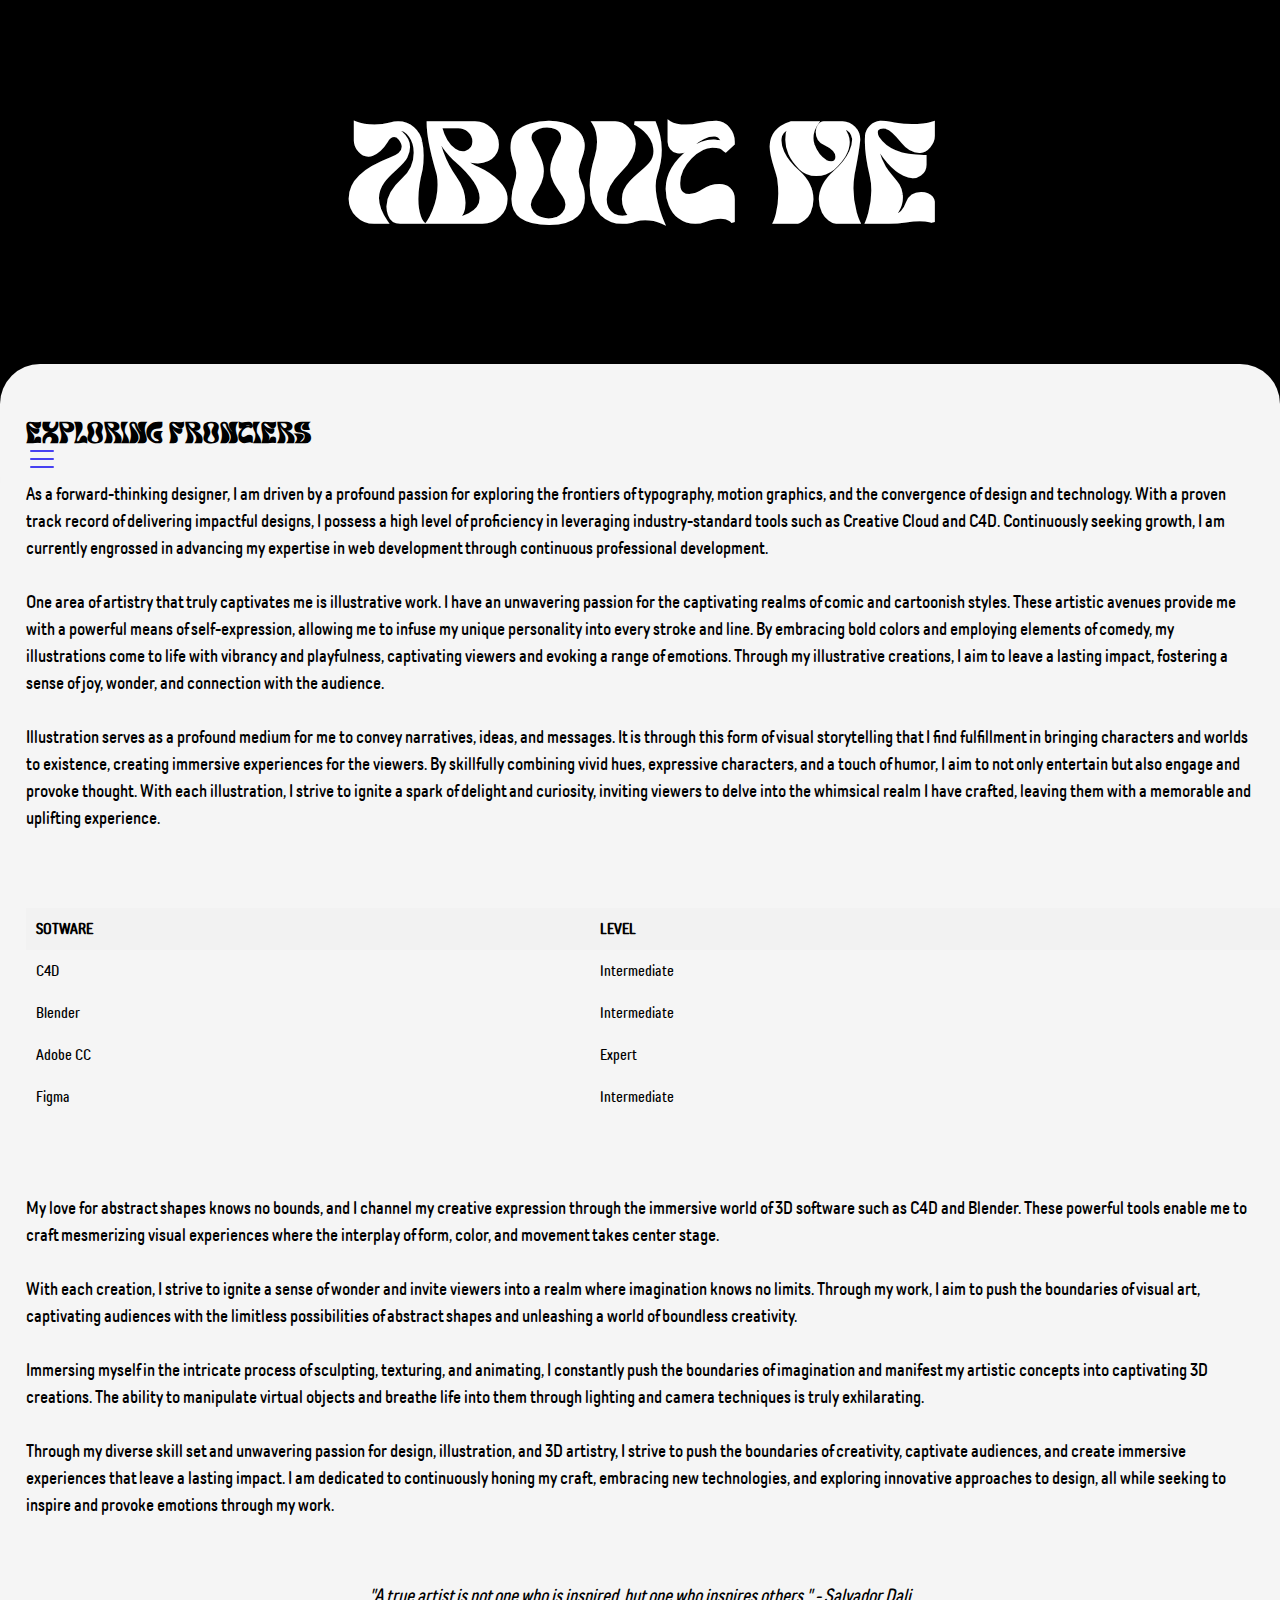
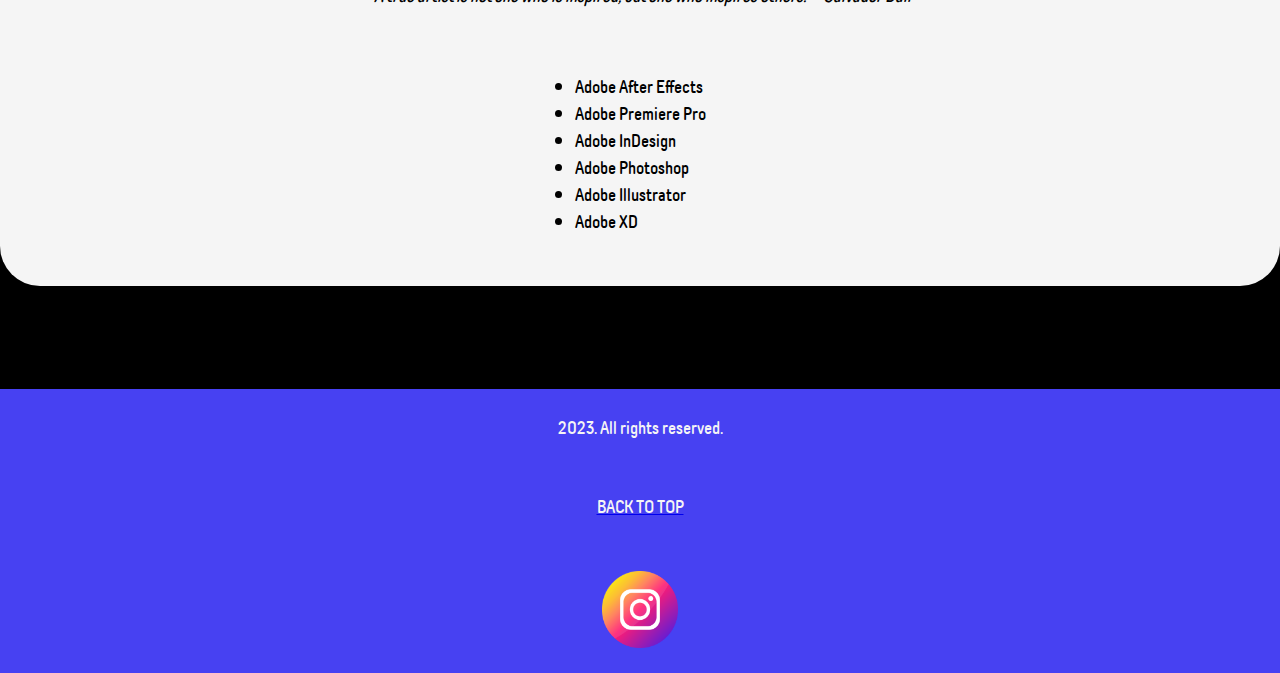
<file: pages/aboutMe.html>
<!DOCTYPE html>
<html lang="en">
<head>
    <meta charset="UTF-8">
    <meta http-equiv="X-UA-Compatible" content="IE=edge">
    <meta name="viewport" content="width=device-width, initial-scale=1.0">
    <title>About Me</title>
    <link href="https://cdn.jsdelivr.net/npm/bootstrap@5.3.0/dist/css/bootstrap.min.css" rel="stylesheet"       
    integrity="sha384-9ndCyUaIbzAi2FUVXJi0CjmCapSmO7SnpJef0486qhLnuZ2cdeRhO02iuK6FUUVM" crossorigin="anonymous">
    <link href="../indexCSS.css" rel="stylesheet">
</head>
<body>
    <div>
        <label for="menu-control" class="hamburger">
          <i class="hamburger__icon"></i>
          <i class="hamburger__icon"></i>
          <i class="hamburger__icon"></i>
        </label>
        
        <input type="checkbox" id="menu-control" class="menu-control">
        
        <aside class="sidebar">
          
            <nav class="sidebar__menu"> <!-- Sidebar menu -->
                <h1 class="title-menu">ARIAS</h1> <!-- Title of the sidebar -->
                <a href="../pages/index.html"> MAIN</a> <!-- Main link -->
                <a href="../pages/aboutMe.html">ABOUT ME</a> <!-- About Me link -->
                <a href="">ABOUT MY WORLD</a> <!-- About My World link -->
                <a href="">ILLUSTRATIONS</a> <!-- Illustrations link -->
                <a href="">3D WORK</a> <!-- 3D Work link -->
                <a href="">2D WORK</a> <!-- 2D Work link -->
                <a href="../pages/contactPage.html">CONTACT</a> <!-- Contact link -->
              </nav>
        
          
          <label for="menu-control" class="sidebar__close"></label>
        </aside>
      </div>
    <div class="container-fluid">
        <div class="row">
          <div class="col-md-12">
            <div class="d-flex about-me">
              <h1>ABOUT ME</h1>
            </div>
          </div>
        </div>
    
        <div class="row">
            <div class="col-md-1"></div> <!-- Empty column for margin on the left -->
            <div class="col-md-10 main-square"> <!-- Main content column -->
                <div class="container-fluid">
                    <div class="row elements-square">
                        <div class="col-md-5">
                            <div class="d-flex">
                                <h2 class="title-comic-text">Exploring Frontiers</h2>
                                <p>As a forward-thinking designer, I am driven by a profound passion for exploring the frontiers of typography, motion graphics, 
                                    and the convergence of design and technology. With a proven track record of delivering impactful designs, I possess a high 
                                    level of proficiency in leveraging industry-standard tools such as Creative Cloud and C4D. Continuously seeking growth, I am 
                                    currently engrossed in advancing my expertise in web development through continuous professional development.<br><br>
                                    One area of artistry that truly captivates me is illustrative work. I have an unwavering passion for the captivating realms 
                                    of comic and cartoonish styles. These artistic avenues provide me with a powerful means of self-expression, allowing me to 
                                    infuse my unique personality into every stroke and line. By embracing bold colors and employing elements of comedy, my illustrations 
                                    come to life with vibrancy and playfulness, captivating viewers and evoking a range of emotions. Through my illustrative creations, 
                                    I aim to leave a lasting impact, fostering a sense of joy, wonder, and connection with the audience.<br><br>
                                    Illustration serves as a profound medium for me to convey narratives, ideas, and messages. It is through this form of visual storytelling 
                                    that I find fulfillment in bringing characters and worlds to existence, creating immersive experiences for the viewers. By skillfully 
                                    combining vivid hues, expressive characters, and a touch of humor, I aim to not only entertain but also engage and provoke thought. 
                                    With each illustration, I strive to ignite a spark of delight and curiosity, inviting viewers to delve into the whimsical realm I have crafted, leaving them with a memorable and uplifting experience.
                                </p>
                                
                            </div>
                            <div class="d-flex my-table"> <!-- Container for the table with flex display -->
                                <table> <!-- Table element -->
                                  <thead> <!-- Table header section -->
                                    <tr> <!-- Table row for the header -->
                                      <th>SOTWARE</th> <!-- Table header cell for the software column -->
                                      <th>LEVEL</th> <!-- Table header cell for the level column -->
                                    </tr>
                                  </thead>
                                  <tbody> <!-- Table body section -->
                                    <tr> <!-- Table row for the C4D row -->
                                      <td>C4D</td> <!-- Table cell for the C4D software -->
                                      <td>Intermediate</td> <!-- Table cell for the intermediate level -->
                                    </tr>
                                    <tr> <!-- Table row for the Blender row -->
                                      <td>Blender</td> <!-- Table cell for the Blender software -->
                                      <td>Intermediate</td> <!-- Table cell for the intermediate level -->
                                    </tr>
                                    <tr> <!-- Table row for the Adobe CC row -->
                                      <td>Adobe CC</td> <!-- Table cell for the Adobe CC software -->
                                      <td>Expert</td> <!-- Table cell for the expert level -->
                                    </tr>
                                    <tr> <!-- Table row for the Figma row -->
                                      <td>Figma</td> <!-- Table cell for the Figma software -->
                                      <td>Intermediate</td> <!-- Table cell for the intermediate level -->
                                    </tr>
                                  </tbody>
                                </table>
                              </div>
                              
                            
                        </div>
                        <div class="col-md-5">
                            <div class="d-flex">
                                <p class="right-column-text">
                                    My love for abstract shapes knows no bounds, and I channel my creative expression through the immersive world of 3D software such as C4D and Blender. 
                                    These powerful tools enable me to craft mesmerizing visual experiences where the interplay of form, color, and movement takes center stage.<br><br>
                                    With each creation, I strive to ignite a sense of wonder and invite viewers into a realm where imagination knows no limits. Through my work, I aim to 
                                    push the boundaries of visual art, captivating audiences with the limitless possibilities of abstract shapes and unleashing a world of boundless creativity.<br><br>
                                    Immersing myself in the intricate process of sculpting, texturing, and animating, I constantly push the boundaries of imagination and manifest my artistic concepts 
                                    into captivating 3D creations. The ability to manipulate virtual objects and breathe life into them through lighting and camera techniques is truly exhilarating.<br><br>
                                    Through my diverse skill set and unwavering passion for design, illustration, and 3D artistry, I strive to push the boundaries of creativity, captivate audiences, 
                                    and create immersive experiences that leave a lasting impact. I am dedicated to continuously honing my craft, embracing new technologies, and exploring innovative 
                                    approaches to design, all while seeking to inspire and provoke emotions through my work.
                                </p>
                                <p><cite>"A true artist is not one who is inspired, but one who inspires others." - Salvador Dali</cite></p>
                            
                        
                            </div>
                            <div class="d-flex my-table">
                                <ul>
                                    <li>Adobe After Effects</li>
                                    <li>Adobe Premiere Pro</li>
                                    <li>Adobe InDesign</li>
                                    <li>Adobe Photoshop</li>
                                    <li>Adobe Illustrator</li>
                                    <li>Adobe XD</li>
                                  </ul>
                                  
                            </div>
                        </div>
                    </div>
                </div>
          
            </div>
        <div>
          <div class="col-md-1"></div> <!-- Empty column for margin on the right -->     
        </div>
    </div>
    <footer>
        <div class="container-fluid footer">
          <div class="row">
            <div class="col-md-12">
              <div class="d-flex">
                <p class="footer-text">2023. All rights reserved.</p>
              </div>
            </div>
          </div>
      
          <div class="row">
            <div class="col-md-6">
              <div class="d-flex back-top">
                <a href="#top">
                  <p class="footer-text">BACK TO TOP</p>
                </a>
              </div>
            </div>
            <div class="col-md-6">
              <div class="d-flex">
                <a href="https://www.instagram.com/jmanarias/" target="_blank">
                  <img class="footer-logo" src="../img/instagram.png" alt="Logo">
                </a>
              </div>
            </div>
          </div>
      
        </div>
      </footer>
    
</body>
</html>
</file>
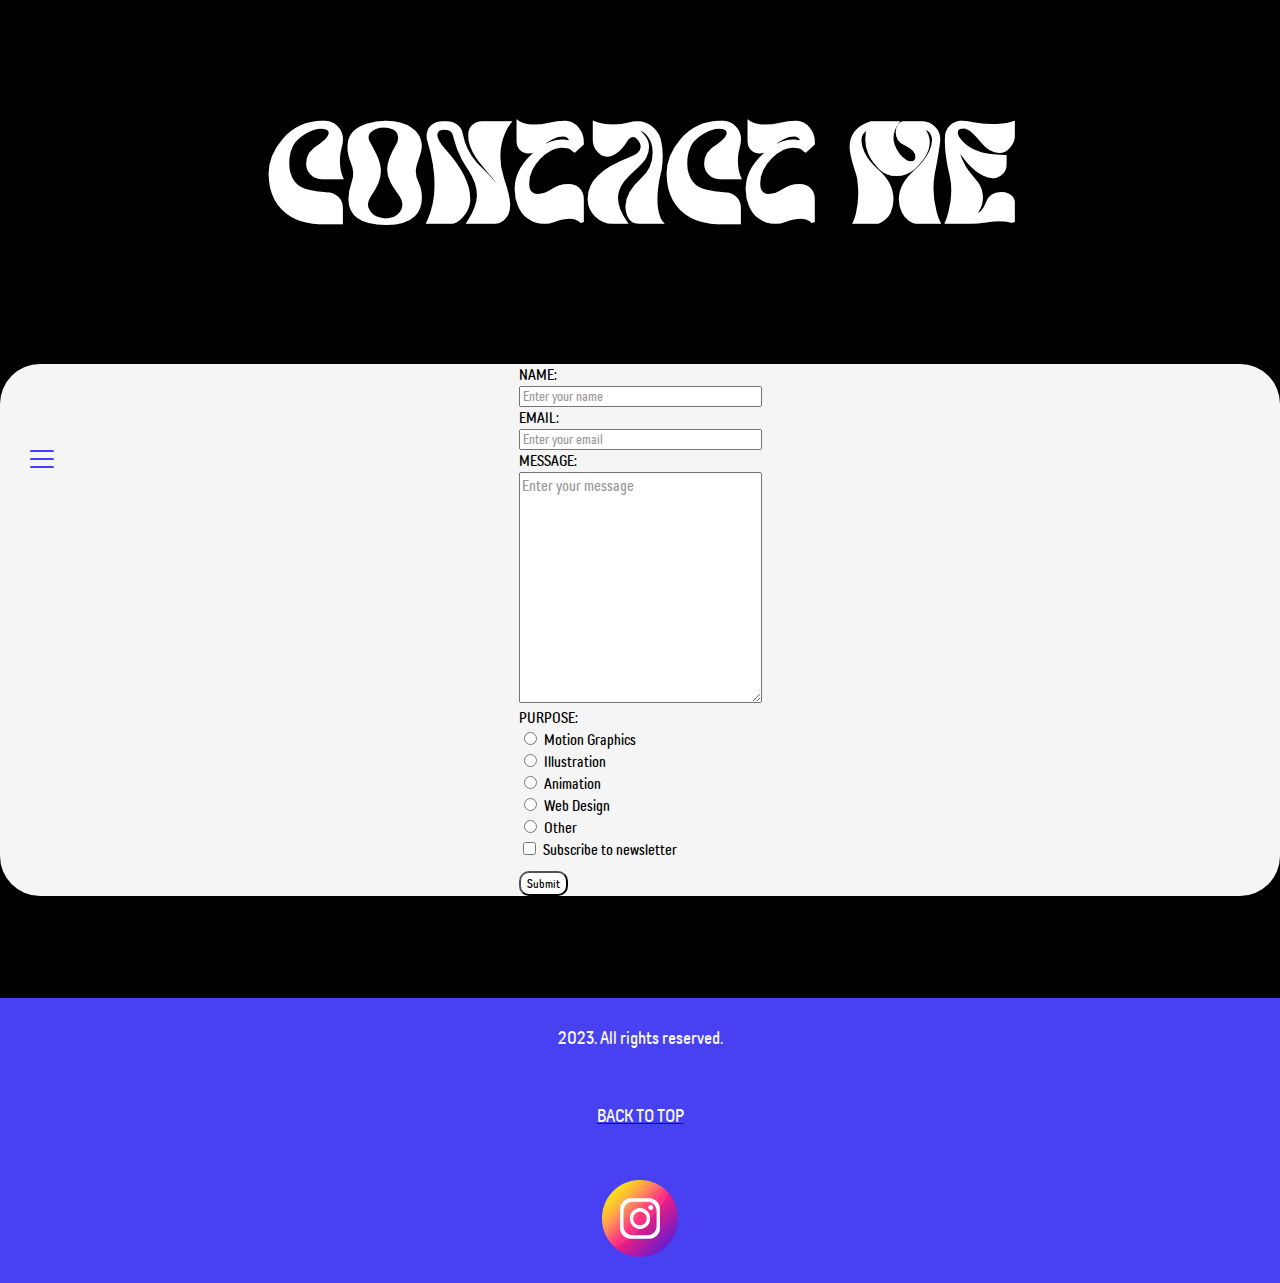
<file: pages/contactPage.html>
<!DOCTYPE html>
<html lang="en">
    <head>
        <meta charset="UTF-8">
        <meta http-equiv="X-UA-Compatible" content="IE=edge">
        <meta name="viewport" content="width=device-width, initial-scale=1.0">
        <title>Contact</title>
        <link href="https://cdn.jsdelivr.net/npm/bootstrap@5.3.0/dist/css/bootstrap.min.css" rel="stylesheet"       
        integrity="sha384-9ndCyUaIbzAi2FUVXJi0CjmCapSmO7SnpJef0486qhLnuZ2cdeRhO02iuK6FUUVM" crossorigin="anonymous">
        <link href="../indexCSS.css" rel="stylesheet">
    </head>
<body>
    <div>
        <label for="menu-control" class="hamburger">
          <i class="hamburger__icon"></i>
          <i class="hamburger__icon"></i>
          <i class="hamburger__icon"></i>
        </label>
        
        <input type="checkbox" id="menu-control" class="menu-control">
        
        <aside class="sidebar">
          
            <nav class="sidebar__menu"> <!-- Sidebar menu -->
                <h1 class="title-menu">ARIAS</h1> <!-- Title of the sidebar -->
                <a href="../pages/index.html"> MAIN</a> <!-- Main link -->
                <a href="../pages/aboutMe.html">ABOUT ME</a> <!-- About Me link -->
                <a href="">ABOUT MY WORLD</a> <!-- About My World link -->
                <a href="">ILLUSTRATIONS</a> <!-- Illustrations link -->
                <a href="">3D WORK</a> <!-- 3D Work link -->
                <a href="">2D WORK</a> <!-- 2D Work link -->
                <a href="../pages/contactPage.html">CONTACT</a> <!-- Contact link -->
              </nav>
        
          
          <label for="menu-control" class="sidebar__close"></label>
        </aside>
    </div>
    <div class="container-fluid">
        <div class="row">
          <div class="col-md-12">
            <div class="d-flex about-me">
              <h1>CONTACT ME</h1>
            </div>
          </div>
        </div>
    
        <div class="row">
            <div class="col-md-1"></div> <!-- Empty column for margin on the left -->
            <div class="col-md-10 main-square"> <!-- Main content column -->
                <div class="container-fluid">
                    <div class="row elements-square">
                        <div class="col-md-10">
                            <div class="d-flex my-form">
                                <form> <!-- Form element -->
                                    <div class="form-group"> <!-- Form group for the name field -->
                                      <label for="name">NAME:</label> <!-- Label for the name input field -->
                                      <input type="text" class="form-control" id="name" placeholder="Enter your name"> <!-- Name input field -->
                                    </div>
                                    <div class="form-group"> <!-- Form group for the email field -->
                                      <label for="email">EMAIL:</label> <!-- Label for the email input field -->
                                      <input type="email" class="form-control" id="email" placeholder="Enter your email"> <!-- Email input field -->
                                    </div>
                                    <div class="form-group"> <!-- Form group for the message field -->
                                      <label for="message">MESSAGE:</label> <!-- Label for the message textarea -->
                                      <textarea class="form-control" id="message" rows="15" placeholder="Enter your message"></textarea> <!-- Message textarea -->
                                    </div>
                                    <div class="form-group"> <!-- Form group for the purpose field -->
                                      <label for="purpose">PURPOSE:</label> <!-- Label for the purpose radio buttons -->
                                      <div class="form-check"> <!-- Form check for motion graphics -->
                                        <input type="radio" class="form-check-input" id="motionGraphics" name="purpose" value="Motion Graphics"> <!-- Motion graphics radio button -->
                                        <label class="form-check-label block-text" for="motionGraphics">Motion Graphics</label> <!-- Label for motion graphics radio button -->
                                      </div>
                                      <div class="form-check"> <!-- Form check for illustration -->
                                        <input type="radio" class="form-check-input" id="illustration" name="purpose" value="Illustration"> <!-- Illustration radio button -->
                                        <label class="form-check-label block-text" for="illustration">Illustration</label> <!-- Label for illustration radio button -->
                                      </div>
                                      <div class="form-check"> <!-- Form check for animation -->
                                        <input type="radio" class="form-check-input" id="animation" name="purpose" value="Animation"> <!-- Animation radio button -->
                                        <label class="form-check-label block-text" for="animation">Animation</label> <!-- Label for animation radio button -->
                                      </div>
                                      <div class="form-check"> <!-- Form check for web design -->
                                        <input type="radio" class="form-check-input" id="webDesign" name="purpose" value="Web Design"> <!-- Web design radio button -->
                                        <label class="form-check-label block-text" for="webDesign">Web Design</label> <!-- Label for web design radio button -->
                                      </div>
                                      <div class="form-check"> <!-- Form check for other -->
                                        <input type="radio" class="form-check-input" id="other" name="purpose" value="Other"> <!-- Other radio button -->
                                        <label class="form-check-label block-text" for="other">Other</label> <!-- Label for other radio button -->
                                      </div>
                                    </div>
                                    <div class="form-check"> <!-- Form check for the newsletter subscription -->
                                      <input type="checkbox" class="form-check-input" id="newsletter" name="newsletter"> <!-- Newsletter checkbox -->
                                      <label class="form-check-label" for="newsletter">Subscribe to newsletter</label> <!-- Label for the newsletter checkbox -->
                                    </div>
                                    <button type="submit" class="btn btn-primary">Submit</button> <!-- Submit button -->
                                  </form>
                                  
                            
                                    
                            </div>
                        </div>
                    </div>
          
                
                </div>
            </div>
            <div class="col-md-1"></div> <!-- Empty column for margin on the right -->     
        </div>
    </div>
   
    <footer>
        <div class="container-fluid footer">
          <div class="row">
            <div class="col-md-12">
              <div class="d-flex">
                <p class="footer-text">2023. All rights reserved.</p>
              </div>
            </div>
          </div>
      
          <div class="row">
            <div class="col-md-6">
              <div class="d-flex back-top">
                <a href="#top">
                  <p class="footer-text">BACK TO TOP</p>
                </a>
              </div>
            </div>
            <div class="col-md-6">
              <div class="d-flex">
                <a href="https://www.instagram.com/jmanarias/" target="_blank">
                  <img class="footer-logo" src="../img/instagram.png" alt="Logo">
                </a>
              </div>
            </div>
          </div>
      
        </div>
      </footer>
</body>
</html>
</file>
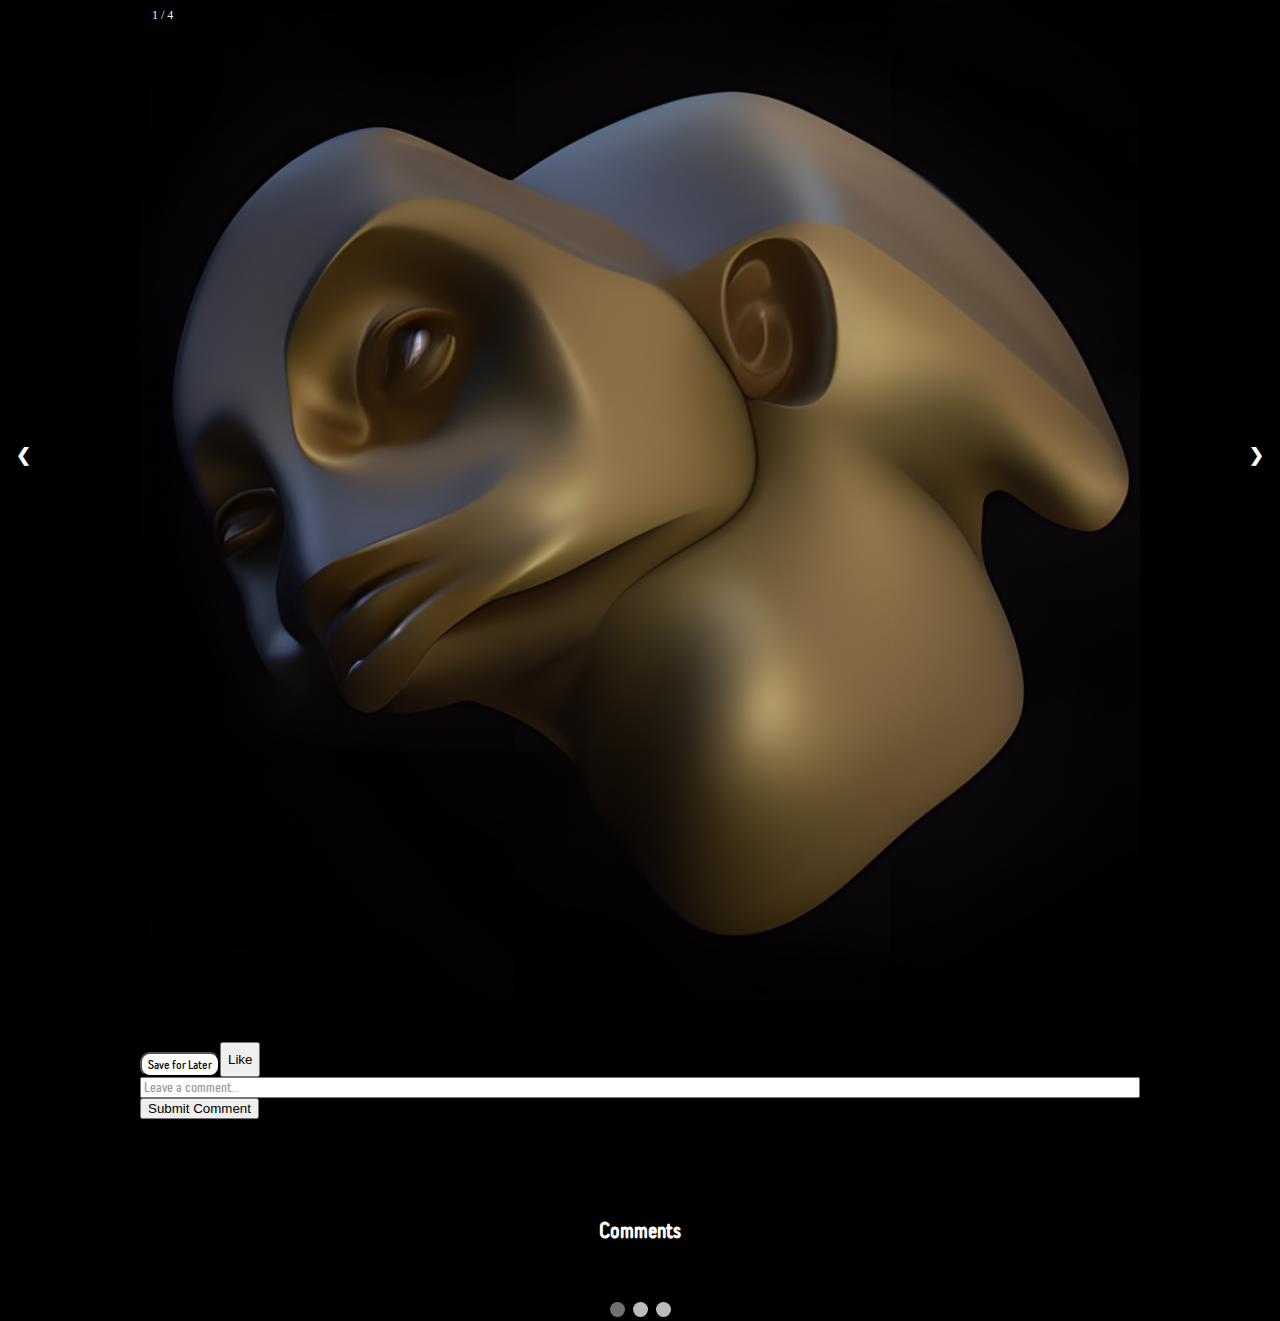
<file: pages/saveForLater.html>
<!DOCTYPE html>
<html lang="en">
    <head>
        <meta charset="UTF-8">
        <meta http-equiv="X-UA-Compatible" content="IE=edge">
        <meta name="viewport" content="width=device-width, initial-scale=1.0">
        <title>Miscellaneous</title>
        <link href="https://cdn.jsdelivr.net/npm/bootstrap@5.3.0/dist/css/bootstrap.min.css" rel="stylesheet"       
        integrity="sha384-9ndCyUaIbzAi2FUVXJi0CjmCapSmO7SnpJef0486qhLnuZ2cdeRhO02iuK6FUUVM" crossorigin="anonymous">
        <link href="../indexCSS.css" rel="stylesheet">
    </head>
<body class="no-scroll">
    <header>
        
    </header>

    <main>
        <!-- Slideshow container -->
    <div class="slideshow-container">
        <div class="container-fluid">
            <div class="mySlides"></div>
                <div class="row slide-image">
                    <div class="col-md-10"> 
                        
                        <div class="numbertext">1 / 4</div>
                        <img id="1" src="../img/head.png" style="width:100%">
                            <div>Caption Two</div>
                        
                    </div>
                </div>

                <div class="row save-later">
                    <div class="col-md-6 d-flex justify-content-between"> 
                        <!-- Save for Later button -->
                        <button class="btn btn-primary" onclick="saveForLater(this, 1)">Save for Later</button>
            
                        <!-- Like button -->
                        <button class="btn btn-success" onclick="likeSlide(this)">Like</button>
                    </div>
                    
                </div>

                <div class="row comment-container">
                    <div class="col-md-10">
                    <!-- Leave a Comment option -->
                        <input type="text" class="form-control" placeholder="Leave a comment...">
                        <button class="btn btn-secondary" onclick="leaveComment(this)">Submit Comment</button>
                            <div>
                                <h4 class="new-comments">Comments</h4>
                            </div>
                    </div>
                </div>
            </div>
        </div>
    </div>
    
    <div class="slideshow-container">
        <div class="container-fluid">
            <div class="mySlides"></div>
                <div class="row slide-image">
                    <div class="col-md-10"> 
                        
                        <div class="numbertext">2 / 4</div>
                        <img id="2" src="../img/block.png" style="width:100%">
                            <div>Caption Two</div>
                        
                    </div>
                </div>
                <div class="row save-later">
                    <div class="col-md-6 d-flex justify-content-between"> 
                        <!-- Save for Later button -->
                        <button class="btn btn-primary" onclick="saveForLater(this, 2)">Save for Later</button>
            
                        <!-- Like button -->
                        <button class="btn btn-success" onclick="likeSlide(this)">Like</button>
                    </div>
                  
                </div>
                <div class="row comment-container">
                    <div class="col-md-10">
                    <!-- Leave a Comment option -->
                        <input type="text" class="form-control" placeholder="Leave a comment...">
                        <button class="btn btn-secondary" onclick="leaveComment(this)">Submit Comment</button>
                            <div>
                                <h4 class="new-comments">Comments</h4>
                            </div>
                    </div>
                </div>
            </div>
        </div>
    </div>
    
    <div class="slideshow-container">
        <div class="container-fluid">
            <div class="mySlides"></div>
                <div class="row slide-image">
                    <div class="col-md-10"> 
                        
                        <div class="numbertext">3 / 4</div>
                        <img id="3" src="../img//abstract3.png" style="width:100%">
                            <div>Caption Two</div>
                        
                    </div>
                </div>
                <div class="row save-later">
                    <div class="col-md-6 d-flex justify-content-between"> 
                        <!-- Save for Later button -->
                        <button class="btn btn-primary" onclick="saveForLater(this, 3)">Save for Later</button>
            
                        <!-- Like button -->
                        <button class="btn btn-success" onclick="likeSlide(this)">Like</button>
            
                    </div>
                </div>
                <div class="row comment-container">
                    <div class="col-md-10">
                    <!-- Leave a Comment option -->
                        <input type="text" class="form-control" placeholder="Leave a comment...">
                        <button class="btn btn-secondary" onclick="leaveComment(this)">Submit Comment</button>
                            <div>
                                <h4 class="new-comments">Comments</h4>
                            </div>
                    </div>
                </div>
            </div>
        </div>
    </div>

    <div class="slideshow-container">
        <div class="container-fluid">
            <div class="mySlides"></div>
                <div class="row slide-image">
                    <div class="col-md-10"> 
                        
                        <div class="numbertext">4 / 4</div>
                        <img id="4" src="../img/head2.png" style="width:100%">
                            <div>Caption Two</div>
                        
                    </div>
                </div>
                <div class="row save-later">
                    <div class="col-md-6 d-flex justify-content-between"> 
                        <!-- Save for Later button -->
                        <button class="btn btn-primary" onclick="saveForLater(this, 4)">Save for Later</button>
            
                        <!-- Like button -->
                        <button class="btn btn-success" onclick="likeSlide(this)">Like</button>
            
                    </div>
                </div>
                <div class="row comment-container">
                    <div class="col-md-10">
                    <!-- Leave a Comment option -->
                        <input type="text" class="form-control" placeholder="Leave a comment...">
                        <button class="btn btn-secondary" onclick="leaveComment(this)">Submit Comment</button>
                            <div>
                                <h4 class="new-comments">Comments</h4>
                            </div>
                    </div>
                </div>
            </div>
        </div>
    </div>
  
    <!-- Next and previous buttons -->
    <a class="prev" onclick="plusSlides(-1)">&#10094;</a>
    <a class="next" onclick="plusSlides(1)">&#10095;</a>
  </div>
  <br>
  
  <!-- The dots/circles -->
  <div style="text-align:center">
    <span class="dot" onclick="currentSlide(1)"></span> 
    <span class="dot" onclick="currentSlide(2)"></span> 
    <span class="dot" onclick="currentSlide(3)"></span> 
  </div>
    </main>

    <footer>
        
    </footer>

    <script src="../JS/saveForLater.js"></script>
</body>
</html>
</file>
<file: indexCSS.css>
/* CSS to add fonts */
@font-face {
  font-family: mainFont;
  src: url(fonts/TT\ Rounds\ Neue\ Trial\ Compressed\ Medium.ttf)
}

@font-face {
  font-family: bubbleSans;
  src: url(fonts/CHARLEY.otf);
  
}

body{
  margin: 0;
  overflow-x: hidden;
  background-color: black;

}

.hamburger {
  position: fixed;  /* Positioning the hamburger button */
  left: 30px;  /* Distance from the left side of the container */
  top: 50%;  /* Distance from the top of the container */
  display: flex;  /* Display as a flex container */
  height: 18px;  /* Height of the hamburger button */
  width: 24px;  /* Width of the hamburger button */
  flex-direction: column;  /* Vertical stacking of icon lines */
  justify-content: space-between;  /* Spacing between icon lines */
  cursor: pointer;  /* Change cursor to pointer on hover */
  user-select: none;  /* Disable text selection */
  z-index: 2;  /* Stack order of the element */
}

.hamburger__icon {
  display: inline-block;  /* Display as an inline-block element */
  height: 2px;  /* Height of the icon lines */
  width: 24px;  /* Width of the icon lines */
  background: #4741F2;  /* Background color of the icon lines */
  border-radius: 2px;  /* Rounded border corners */
  
}

.sidebar {
  height: 100vh;  /* Full height of the viewport */
  width: 50vw;  /* Width of the sidebar */
  background: whitesmoke;  /* Background color of the sidebar */
  position: fixed;  /* Absolute positioning */
  top: 0;  /* Distance from the top of the container */
  left: 0;  /* Distance from the left side of the container */
  padding: 0 60px;  /* Padding inside the sidebar */
  display: flex;  /* Display as a flex container */
  flex-direction: column;  /* Vertical stacking of sidebar content */
  transform: translatex(-100%);  /* Initial position outside the viewport */
  transition: transform 0.4s ease-in-out;  /* Transition effect for animation */
  z-index: 2;
}

.sidebar__close {
  position: fixed;  /* Absolute positioning */
  top: 50%;  /* Distance from the top of the container */
  right: -30px;  /* Distance from the right side of the container */
  background: #fff;  /* Background color of the close button */
  height: 60px;  /* Height of the close button */
  width: 60px;  /* Width of the close button */
  border-radius: 50%;  /* Rounded shape */
  box-shadow: 0 0 20px 20px rgba(0,0,0,0.03);  /* Box shadow effect */
  display: flex;  /* Display as a flex container */
  justify-content: center;  /* Center horizontally */
  align-items: center;  /* Center vertically */
  transform: translatex(-100%);  /* Initial position outside the viewport */
  cursor: pointer;  /* Change cursor to pointer on hover */
  transition: transform 0.4s ease-in-out 0.2s;  /* Transition effect for animation */
}

/* "X' to exit the menu */
.sidebar__close::before,
.sidebar__close::after {
  
  content: "";  /* Empty content */
  height: 2px;  /* Height of the lines */
  background: black;  /* Background color of the lines */
  width: 24px;  /* Width of the lines */
  display: block;  /* Display as a block element */
  position: absolute;  /* Absolute positioning */
}

.sidebar__close::after {
  transform: rotate(90deg);  /* Rotate the line 90 degrees */
}

.sidebar__menu {
  display: flex;  /* Display as a flex container */
  flex-direction: column;  /* Vertical stacking of menu items */
  flex: 1;  /* Expand to fill the available space */
  justify-content: space-around;  /* Spacing between menu items */
  font-size: 36px;  /* Font size of the menu items */
  margin-top: 80px;  /* Top margin of the menu */
  margin-bottom: 80px;  /* Bottom margin of the menu */
  color: #898989;  /* Text color of the menu items */
}

.sidebar__menu a {
  font-family: mainFont;
  color: black;  /* Inherit the color from the parent */
  text-decoration: none;  /* Remove underline */
  transform: translatex(-80%);  /* Initial position outside the viewport */
  transition: transform 0.4s ease-in-out;  /* Transition effect for animation */
}

.sidebar__menu a::before {
  content: "";  /* Empty content */
  height: 2px;  /* Height of the line */
  background: #898989;  /* Background color of the line */
  width: 120px;  /* Width of the line */
  position: absolute;  /* Absolute positioning */
  bottom: -2px;  /* Distance from the bottom of the menu item */
  left: 0;  /* Distance from the left side of the menu item */
  transform: translatex(-50%);  /* Initial position outside the menu item */
  opacity: 0;  /* Initially transparent */
  transition: transform 0.4s ease-in-out, opacity 0.4s linear;  /* Transition effects for animation */
}

.sidebar__menu a:hover::before {
  transform: translatex(0);  /* Move the line inside the menu item */
  opacity: 1;  /* Make the line fully visible */
}

.sidebar__menu a:nth-child(1) {
  transition-delay: 0.05s;  /* Delay the transition effect for the first menu item */
}

.sidebar__menu a:nth-child(2) {
  transition-delay: 0.1s;  /* Delay the transition effect for the second menu item */
}

.sidebar__menu a:nth-child(3) {
  transition-delay: 0.15s;  /* Delay the transition effect for the third menu item */
}

.sidebar__menu a:nth-child(4) {
  transition-delay: 0.2s;  /* Delay the transition effect for the fourth menu item */
}

.sidebar__menu a:nth-child(5) {
  transition-delay: 0.25s;  /* Delay the transition effect for the fifth menu item */
}

.sidebar__social {
  display: flex;  /* Display as a flex container */
  list-style: none;  /* Remove the default list styles */
  padding: 0;  /* Remove padding */
}

.sidebar__social li {
  margin: 4px;  /* Margin between social icons */
}

.sidebar__social a,
.sidebar__social svg {
  display: inline-block;  /* Display as an inline-block element */
  height: 18px;  /* Height of the social icons */
  width: 18px;  /* Width of the social icons */
}

.menu-control {
  display: none;  /* Hide the menu control */
}

.menu-control:checked + .sidebar {
  transform: translatex(0);  /* Move the sidebar into the viewport when the menu control is checked */
}

.menu-control:checked + .sidebar .sidebar__close {
  transform: translatex(0) rotate(45deg);  /* Rotate the close button when the menu control is checked */
}

.menu-control:checked + .sidebar .sidebar__menu a {
  transform: translatex(0);  /* Move the menu items into the viewport when the menu control is checked */
}



/* CSS for the container */
.container {
  
  border: 0;
  padding: 0;
  margin: 0%;

}

/* CSS for h1 */
h1 {
  font-family: bubbleSans;
    color: white;
    font-size: 9vw;
    padding: 1vw;
  }


  /* CSS for title-menu */
.title-menu{
  color: black;
  text-align: center;
}

/* CSS for h2 */
h2{
 font-family: bubbleSans; 

}

/* CSS for h3 */
h3 {
  font-family: mainFont;
    color: white;
    font-size: 1.4rem;
    padding: 1vw;
    padding-left: 3vw;
    padding-right: 7vw;
    margin: auto;
    text-align:  left;
    line-height: 1.8rem;
    word-spacing: 0.3rem;
    

}

/* CSS for h4 */
h4 {
  font-family: mainFont;
    color: white;
    font-size: 1.4rem;
    padding-top:7.5vw;
    padding-left: 2vw;
    padding-right: 2vw;
    padding-bottom: 3vw;
    margin: auto;
    text-align: center;
    word-spacing: 0.3rem;

}

/* CSS for h5 */
h5{
  font-family: mainFont;
    font-size: 1.2rem;
    

}

/* CSS for p */
p {
  font-family: mainFont;
    color: black;
    font-size: 1.2rem;
    padding-top: 1vw;
    padding-left: 2vw;
    padding-right: 2vw;
    padding-bottom: 4vw;
    margin: auto;
    text-align: left;

}

/* CSS for list */
.d-flex.my-table ul {
  font-family: mainFont;
  color: black;
  font-size: 1.2rem;
  padding-top: 1vw;
  padding-left: 2vw;
  padding-right: 2vw;
  padding-bottom: 4vw;
  margin: auto;
  text-align: left;
}

/* CSS for text about illustration */
.title-comic-text{
    padding-top: 4vw;
    padding-left: 2vw;
    padding-right: 2vw;
    padding-bottom: 1vw;
    margin: 0;
    text-align: left;
    

}

.main-text{
  display: flex;
}

/* CSS for First title */
#welcome {
  align-self: flex-start; /* Align at the top */
  padding-left: 2vw;
}

#to {
  align-self: center; /* Align in the middle */
  padding-left: 2vw
}

#my {
  align-self: center; /* Align in the middle */
  padding-left: 5vw
}
#world {
  align-self: flex-end; /* Align at the bottom */
  padding-left: 8vw;
}

/* CSS for images */
.first-image{
  width: 100%;
  height: auto;
  border-top-right-radius: 50px;
  border-bottom-right-radius: 50px;
  max-width: 40vw; /* Relative width using viewport width */
  height: auto; 
}

.second-image{
  width: 100%;
  height: 30vh;
  border-top-left-radius: 50px;
  border-bottom-left-radius: 50px;
  max-width: 60vw; /* Relative width using viewport width */ 
}

.third-image{
  width: 60%;
  height: auto;
  margin-left: 6vw;
  padding-top: 4vw;
  
}

.fourth-image{
  width: 100%;
  height: 30vh;
  border-radius: 40px;
  max-width: 60vw; /* Relative width using viewport width */ 

}

.fifth-image{
  width: 80%;
  height: auto;
  margin:auto;
  margin-top: 3vw;
  margin-bottom: 3vw;
  border-radius: 40px;
  position: relative;


}

.seventh-image{
  width: 80%;
  height: auto;
  margin: auto;
  margin-top: 4vw;
  margin-bottom: 4vw;
  border-radius: 40px;
  
}

.eight-image{
  width: 80%;
  height: auto;
  margin: auto;
  margin-top: 4vw;
  margin-bottom: 4vw;
  border-radius: 40px;
  

}
/* CSS for third page container (long images about 3D) */
.image-overlay {
  position: absolute;
  margin-top: 3vw;
  margin-bottom: 1vw;
  width: 100%;
  padding: 100px;
  display: flex;
  justify-content: space-evenly;
  flex-direction: column;
  bottom: 0%;
  z-index: 1;
}

.image-overlay-2 {
  position: absolute;
  margin-top: 3vw;
  margin-bottom: 1vw;
  width: 100%;
  padding: 100px;
  padding-right: 8vw;
  padding-left: 8vw;
  display: flex;
  justify-content: space-evenly;
  flex-direction: column;
  bottom: 0%;
  z-index: 1;
}

.image-overlay h5 {
  color: black;
  
}

.image-overlay h3 {
  color: black;
  
}

.image-overlay .white{
  color: white;
}

.image-overlay-2 .white{
  color: white;
}

/* CSS to give priority to flex style */
.d-flex {
  display: flex!important;
  flex-wrap: wrap;
}

/* CSS for white rectangles */
.main-square {
  background-color: whitesmoke;
  border-radius: 40px;

}

.second-square{
  background-color: whitesmoke;
  border-top-right-radius: 40px;
  border-bottom-right-radius: 40px;

}

.third-square {
  background-color: whitesmoke;
  border-top-left-radius: 40px;
  border-bottom-left-radius: 40px;
}


.elements-square{
  display: flex;
  flex-wrap: wrap;
  justify-content: space-evenly;
  align-content: space-between;
  flex-direction: row;
}


/* CSS for footer elements */
.footer{
  margin-top: 8vw;
  background-color: #4741F2;
  display: flex;
  flex-direction: column;
  align-items: center;
}


.footer-text{
  padding-top: 2vw;
  padding-bottom: 2vw;
  color: whitesmoke;
  text-decoration: none;
}

.back-top {
  display: flex;
  flex-wrap: wrap;
  justify-content: center;

}

.footer-logo{
  width: 15%;
  height: auto;
  padding-top: 2vw;
  padding-bottom: 2vw;
  display: flex;
  
}

.col-md-6 a{
  display: flex;
  justify-content: center;
}


.about-me{
  display: flex;
  flex-direction: column;
  align-items: center;
  
}

.my-table{
  display: flex;
  justify-content: center;
}

/* CSS for table style */

table {
  font-family: mainFont;
  width: 100%;
  border-collapse: collapse;
  margin-top: 2vw;
  margin-bottom: 2vw;
  margin-left: 2vw;
}

thead {
  background-color: #f2f2f2;
}

th, td {
  padding: 10px;
  text-align: left;
}

.right-column-text{
  padding-top: 4vw;
}


/* CSS for ABOUT ME PAGE */

label {
  font-family: mainFont;
  color: black;
}

input::placeholder {
  font-family: mainFont;
  font-size: 14px;
  color: #999999;
}

/* Target the placeholder of textarea element */
textarea::placeholder {
  font-family: mainFont;
  font-size: 16px;
  color: #999999;
}


.btn-primary {
  font-family: mainFont;
  color: black;
  background-color: white;
  margin-top: 10px;
  border-color: black;
  border-radius: 10px;
}

.btn-primary:hover{
  background-color: #4741F2;
}

.form-control {
  width: 100%;
}

.my-form{
  display: flex;
  flex-direction: column;
}
/* CSS for CONTACT PAGE */
* {box-sizing:border-box}

/* styles.css */
.no-scroll {
  height: 100%;
  margin: 0;
  
}

/* Slideshow container */
.slideshow-container {
  max-width: 1000px;
  position: relative;
  margin: auto;
}

.save-later {
  padding-top: 20px;
}

/* Hide the images by default */
.mySlides {
  display: none;
}

/* Next & previous buttons */
.prev, .next {
  cursor: pointer;
  position: absolute;
  top: 50%;
  width: auto;
  margin-top: -22px;
  padding: 16px;
  color: white;
  font-weight: bold;
  font-size: 18px;
  transition: 0.6s ease;
  border-radius: 0 3px 3px 0;
  user-select: none;
}

/* Position the "next button" to the right */
.next {
  right: 0;
  border-radius: 3px 0 0 3px;
}

/* On hover, add a black background color with a little bit see-through */
.prev:hover, .next:hover {
  background-color: rgba(0,0,0,0.8);
}

/* Caption text */
.text {
  color: #f2f2f2;
  font-size: 15px;
  padding: 8px 12px;
  position: absolute;
  bottom: 8px;
  width: 100%;
  text-align: center;
}

/* Number text (1/4 etc) */
.numbertext {
  color: #f2f2f2;
  font-size: 12px;
  padding: 8px 12px;
  position: absolute;
  top: 0;
}

/* The dots/bullets/indicators */
.dot {
  cursor: pointer;
  height: 15px;
  width: 15px;
  margin: 0 2px;
  background-color: #bbb;
  border-radius: 50%;
  display: inline-block;
  transition: background-color 0.6s ease;
}

.active, .dot:hover {
  background-color: #717171;
}



.comment-text {
  background-color: white;
  color: black;
  margin-top: 10px;
}


.slide-image {
  display: flex;
  flex-direction: column;
  flex-wrap: wrap
  
}

/* .row {
  display: flex;
  flex-direction: column;
  flex-wrap: wrap;
  align-content: center;
} */

.savedImages {
  display: flex;
  flex-direction: column;
  flex-wrap: wrap;
  width: 50%;
  
}
</file>
